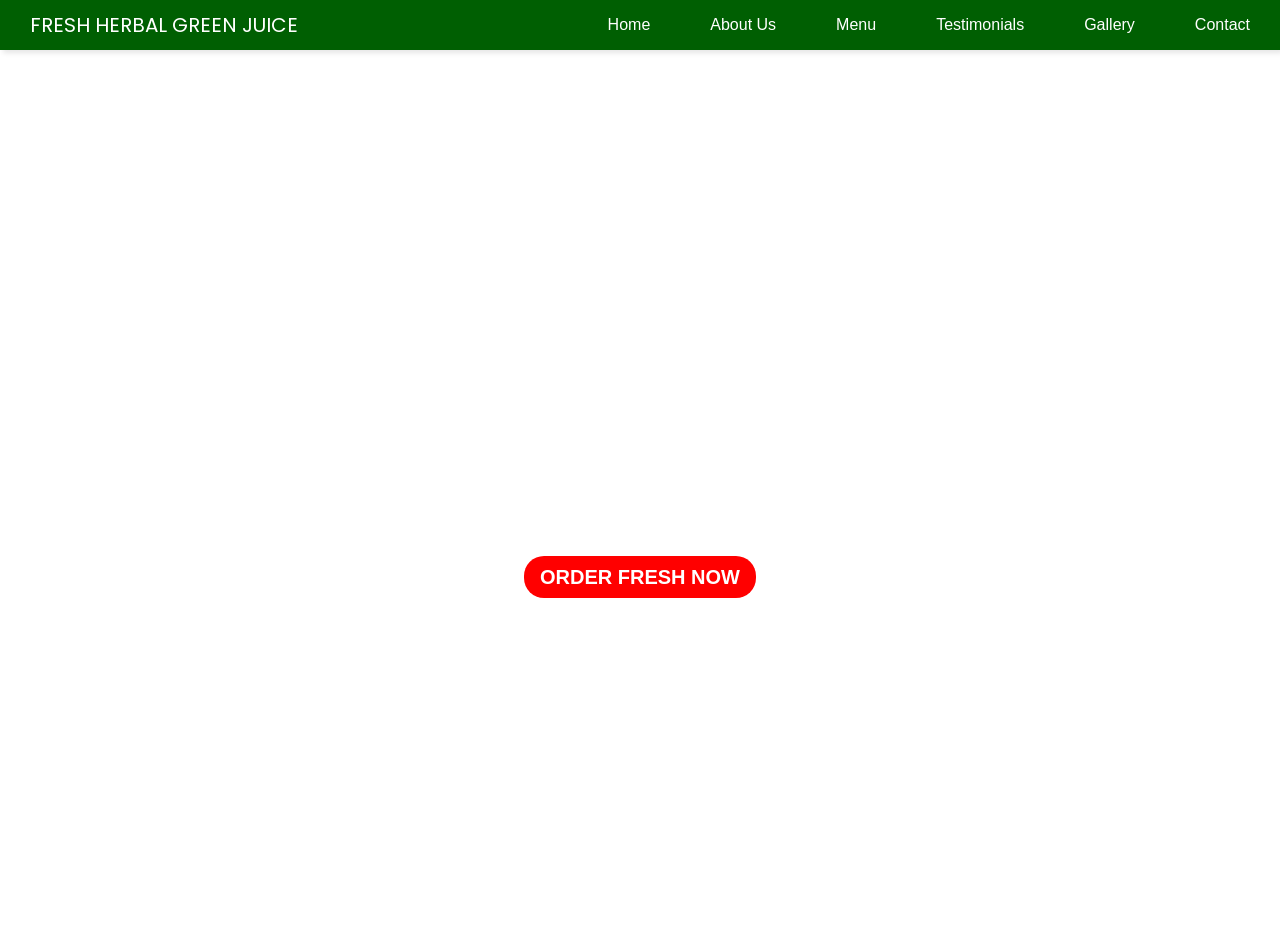
<file: index.html>
<!DOCTYPE html>
<html lang="en">
<head>
    <meta charset="UTF-8">
    <meta name="viewport" content="width=device-width, initial-scale=1.0">
    <title>FRESH HERBAL GREEN JUICE</title>
    <link rel="stylesheet" href="./wibu.css">

   <link rel="preconnect" href="https://fonts.googleapis.com">
<link rel="preconnect" href="https://fonts.gstatic.com" crossorigin>
<link href="https://fonts.googleapis.com/css2?family=Poppins:ital,wght@0,100;0,200;0,300;0,400;0,500;0,600;0,700;0,800;0,900;1,100;1,200;1,300;1,400;1,500;1,600;1,700;1,800;1,900&display=swap" rel="stylesheet">
</head>
<body>
     <nav>
        <ul class="side-bar">
<li onclick=hideSidebar()> <a href="#"><svg xmlns="http://www.w3.org/2000/svg" height="24px" viewBox="0 -960 960 960" width="24px" fill="white"><path d="m256-200-56-56 224-224-224-224 56-56 224 224 224-224 56 56-224 224 224 224-56 56-224-224-224 224Z"/></svg></a></li>
<li> <a href="./index.html">Home</a></li>
<li> <a href="#"onclick="openPopup()">About Us</a></li>
<li> <a href="./menu.html">Menu</a></li>
<li> <a href="./testimonial.html">Testimonials</a></li>
<li> <a href="#">Gallery</a></li>
<li> <a href="./contactus.html">Contact</a></li>

</ul>

<ul>
<li> <a href="#">FRESH HERBAL GREEN JUICE</a></li>
<li class="hideOnMobile"> <a href="#">Home</a></li>
<li class="hideOnMobile"> <a  href="#" onclick="openPopup()">About Us</a></li>
<li class="hideOnMobile"> <a href="./menu.html">Menu</a></li>
<li class="hideOnMobile"> <a href="./testimonial.html">Testimonials</a></li>
<li class="hideOnMobile"> <a href="#">Gallery</a></li>
<li class="hideOnMobile"> <a href="./contactus.html">Contact</a></li>
<li class="menu-button" onclick=showSidebar()> <a href="#"><svg xmlns="http://www.w3.org/2000/svg" height="26" viewBox="0 -960 960 960" width="26" fill="white"><path d="M120-240v-80h720v80H120Zm0-200v-80h720v80H120Zm0-200v-80h720v80H120Z"/></svg></a></li>

</ul>
 </nav>
<video autoplay muted loop class="bg-video">
    <source src="./backvid.mp4" type="video/mp4">
</video>

   
 
   
    <!--Hero Section-->

<section class="hero">
    <div class="hero-content">

        <h1> Herbal/Green /Juice</h1>
        <h2>Detox your body, Boost your Energy,Enhance vitality,and enjoy the pure 
            taste of 100% natural herbs and fruits juice-No Chemicals added
        </h2>


        <a href="./menu.html" class="btn">ORDER FRESH NOW</a>


    </div>

</section>


<!--About US ,Page-->
<div class="about-all"></div>
<div  class="popup">
    <div class="popup-content">
        <span class="close"
         onclick=closePopup()>&times;</span>
     <h1>ABOUT US</h1>

        <p>At FRESH HERBAL GREEN JUICE,
        we believe that nature provides powerful solutions for a healthier life.
        Our mission is to support your body's natural wellness process through 
        100% natural,carefully selected herbal ingredients.
        
        </p>

<p>We are committed to producing high-quality juice made from fresh 
    herbs and fruits,
    with no chemicals or other artificial additives.
         </p>

         <h2>🌱OUR PURPOSE</h2>
         <P>Our goal is simple:To help people improve their health naturally.</P>


         <h2>🏆EXPERIENCE & TRUST</h2>
         <P>
            Over the years, we have served many satisfied customers who trust our products
            as part of their daily wellness routine.
            Our growing community continues to recommend us because of:
         </P>

         <ol>
          <li>Natural Ingredients</li>
         <li>Super Effective Remedies</li>
        <li>Safe and hygienic preparation processs</li>
        <li>Positive customer experience</li>

         </ol>

         <h2>🌍OUR COMMITMENT</h2>
         <ol>

        <li>Using fresh,natural ingredients</li>
        <li>Mantaining strict hygiene during production</li>
        <li>Providing honest wellness guidence</li>
        <li>Continuosly improving our formulas</li>
         </ol>

        
               <h2> Why choose FRESH HERBAL GREEN JUICE?</h2>
          
           <p> Because we combine Nature,Quality,trust and Experience.<br>

            We believe that a healthy body leads to a powerful life.

           </p>

            <h2>OUR BRANCHES</h2>
            <P>We are currently in 2 locations in Kampala:
                1 at (ARUA PARK PLAZA) opposite BABY COACH BUS PARK,
                and another one at (PEOPLE'S PLAZA)-Ben Kiwanuka Street.
            </P>
        </div>

     </div>
</div>

         
    





    <script>

        function showSidebar(){
            const sidebar = document.querySelector('.side-bar')
            sidebar.style.display='flex'
        }

        function hideSidebar(){ const sidebar = document.querySelector('.side-bar')
            sidebar.style.display='none'

        }
        
        function openPopup(){
            const aboutUs = document.querySelector('.popup')
            aboutUs.style.display='flex'
        }

        function closePopup(){
             const aboutUs = document.querySelector('.popup')
            aboutUs.style.display='none'

        }
    </script>
</body>
</html>
</file>
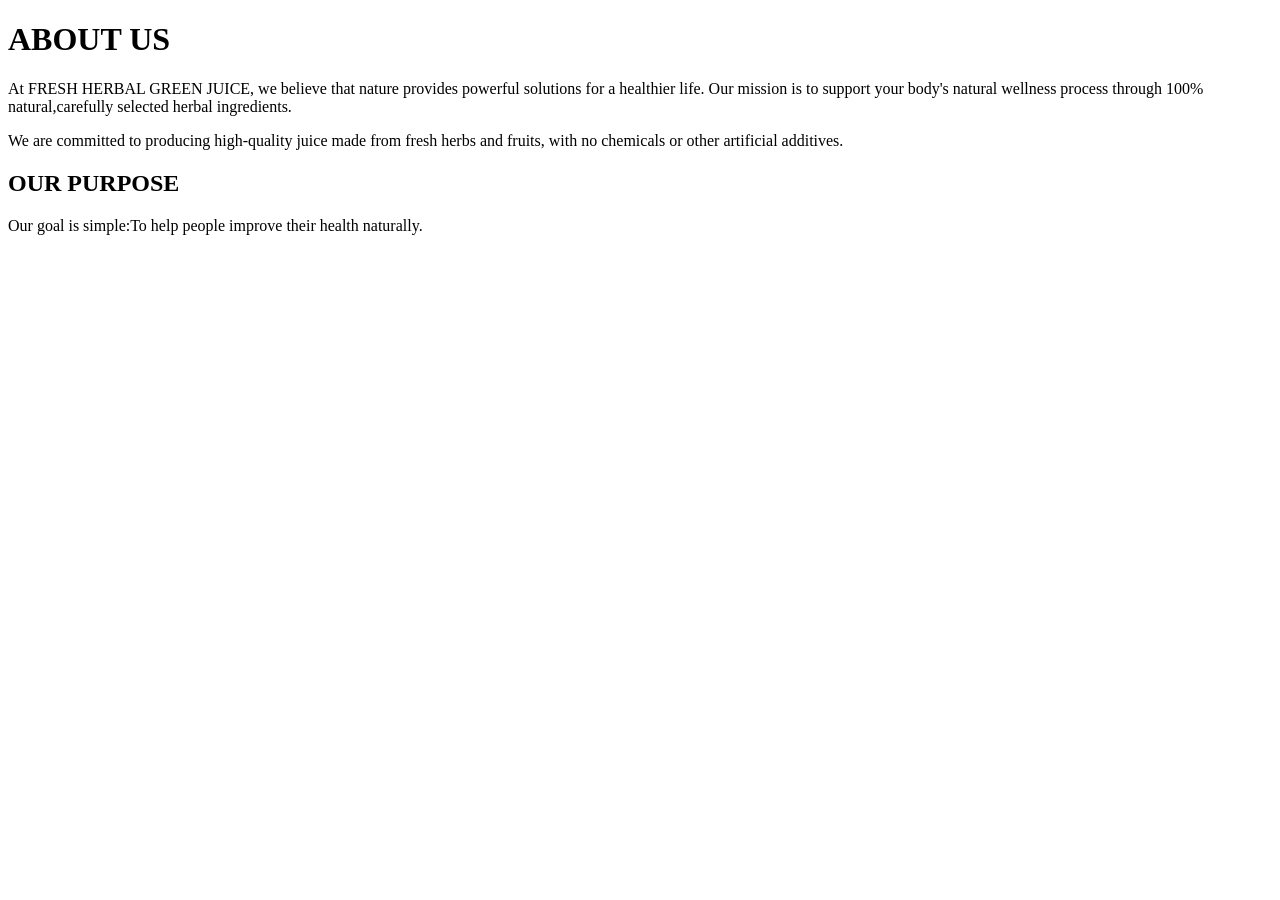
<file: aboutus.html>
<!DOCTYPE html>
<html lang="en">
<head>
    <meta charset="UTF-8">
    <meta name="viewport" content="width=device-width, initial-scale=1.0">
    <title>About Us-</title>
</head>
<body>
    <div class="container">
        <h1>ABOUT US</h1>

        <p>At FRESH HERBAL GREEN JUICE,
        we believe that nature provides powerful solutions for a healthier life.
        Our mission is to support your body's natural wellness process through 
        100% natural,carefully selected herbal ingredients.
        
        </p>

<p>We are committed to producing high-quality juice made from fresh 
    herbs and fruits,
    with no chemicals or other artificial additives.
         </p>

         <h2>OUR PURPOSE</h2>
         <P>Our goal is simple:To help people improve their health naturally.</P>

         
    </div>
</body>
</html>
</file>
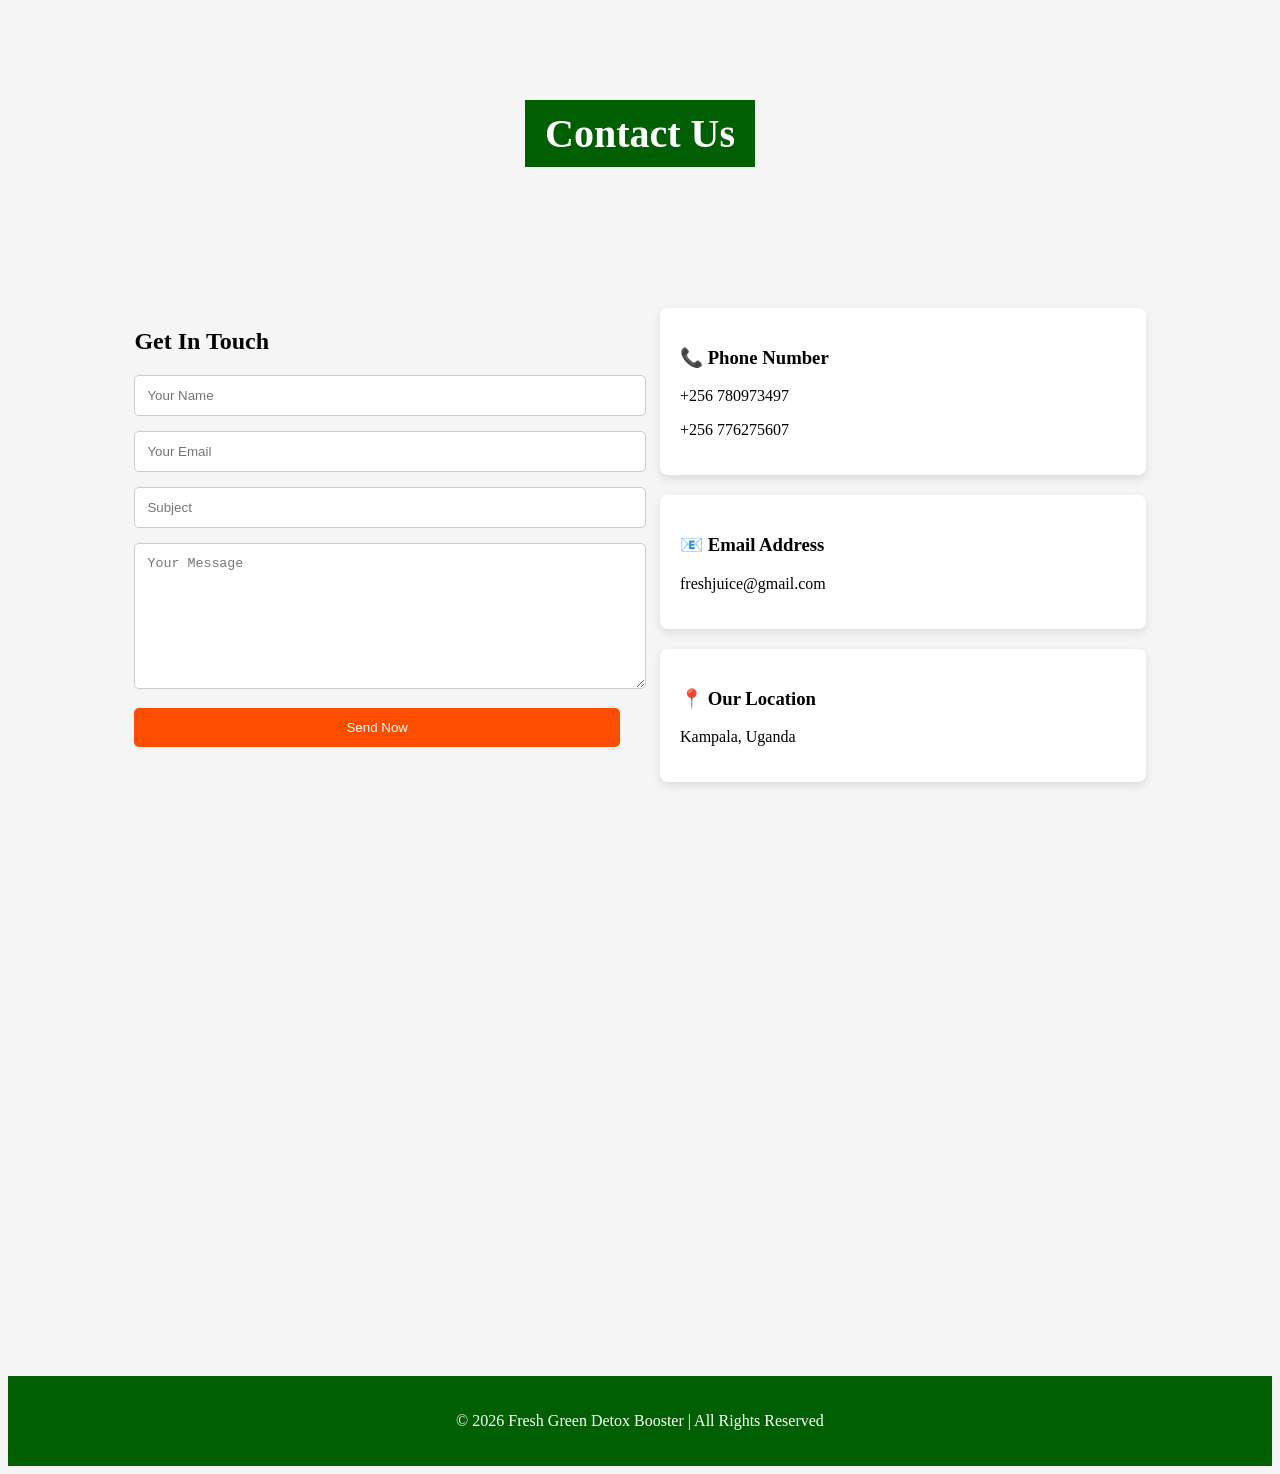
<file: contactus.html>
<!DOCTYPE html>
<html lang="en">
<head>
<meta charset="UTF-8">
<meta name="viewport" content="width=device-width, initial-scale=1.0">
<title>Contact Us</title>
<link rel="stylesheet" href="./contuctus.css">
</head>
<body>

<!-- HERO SECTION -->
<section class="hero">
  <h1>Contact Us</h1>
</section>

<!-- CONTACT SECTION -->
<section class="contact-container">

  <!-- LEFT SIDE FORM -->
  <div class="contact-form">
    <h2>Get In Touch</h2>
    <input type="text" placeholder="Your Name">
    <input type="email" placeholder="Your Email">
    <input type="text" placeholder="Subject">
    <textarea placeholder="Your Message"></textarea>
    <button>Send Now</button>
  </div>

  <!-- RIGHT SIDE INFO -->
  <div class="contact-info">

    <div class="info-box">
      <h3>📞 Phone Number</h3>
      <p>+256 780973497</p>
      <p>+256 776275607</p>
    </div>

    <div class="info-box">
      <h3>📧 Email Address</h3>
      <p>freshjuice@gmail.com</p>
    </div>

    <div class="info-box">
      <h3>📍 Our Location</h3>
      <p>Kampala, Uganda</p>
      

    </div>

  </div>
</section>

<!-- GOOGLE MAP -->
<section class="map">
  <iframe 
    src="https://www.google.com/maps/embed?pb=!1m18!1m12!1m3!1d997.4392961463749
    !2d32.57381056953232!3d0.3171825410645838!2m3!1f0!2f0!3f0!3m2!1i1024!2i768!4
    f13.1!3m3!1m2!1s0x177dbbc73d81ce17%3A0x25b3d77a46d28161!2zRlJFU0ggTkFUVVJBTC
    Dwn42O8J-lpfCfjblPUkdBTklDIEZSVUlUIEpVQ0Xwn6Wt8J-NiQ!5e0!3m2!1sen!2sug!4v1772
    702896843!5m2!1sen!2sug" width="1500" height="450" style="border:0;" allowfullscreen=
    "" loading="lazy" referrerpolicy="no-referrer-when-downgrade">"
    width="100%" 
    height="300" 
    style="border:0;" 
    allowfullscreen="">
  </iframe>
</section>

<!-- FOOTER -->
<footer>
  <p>© 2026 Fresh Green Detox Booster | All Rights Reserved</p>
</footer>

</body>
</html>
</file>
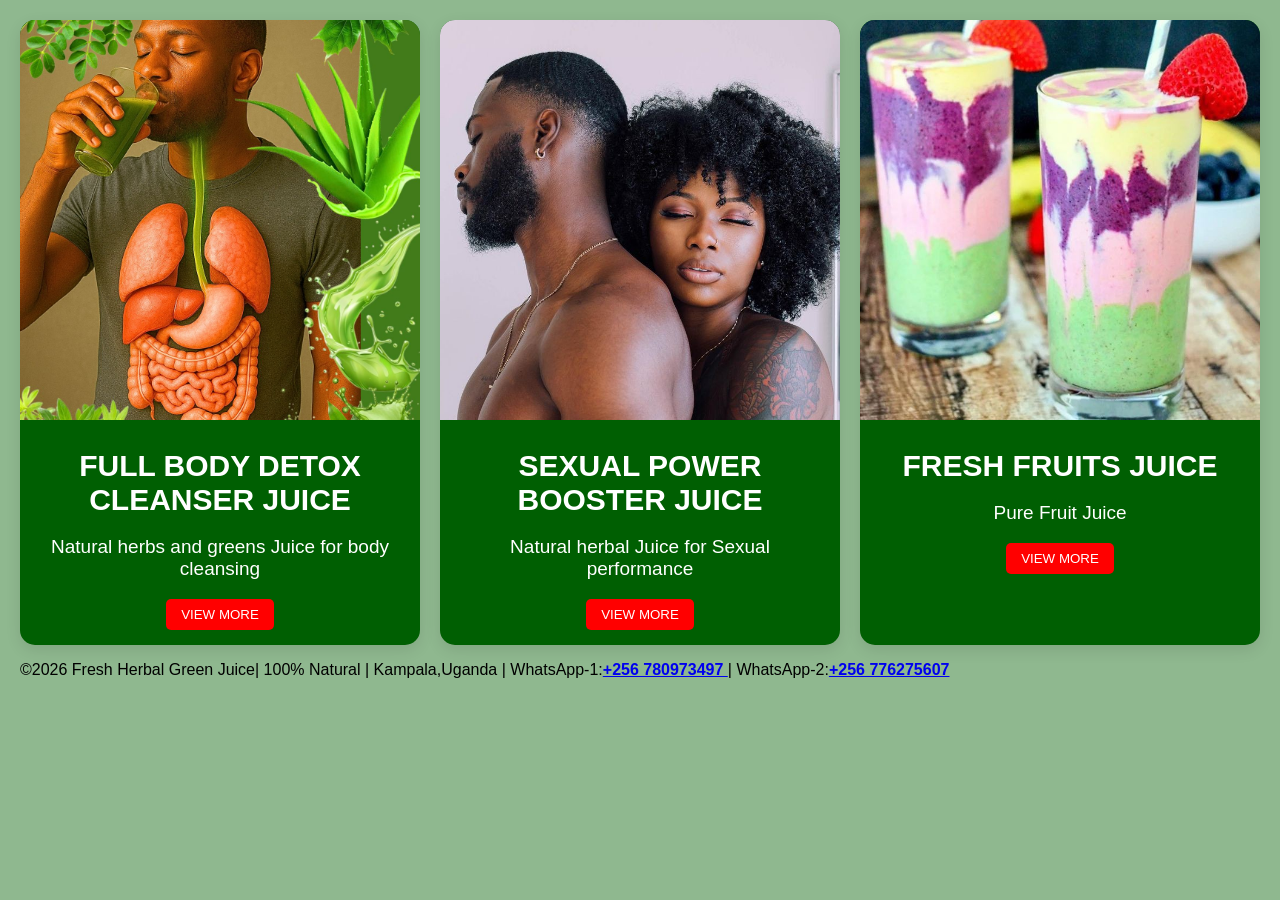
<file: menu.html>
<!DOCTYPE html>
<html lang="en">
<head>
    <meta charset="UTF-8">
    <meta name="viewport" content="width=device-width, initial-scale=1.0">
    <title>Menu-FRESH HERBAL GREEN JUICE</title>
    <link rel="stylesheet" href="./menu.css">
</head>
<body>



   <div class="card-container">
<div class="card">
<img src="./detox.jpg" alt="Fresh Green Detox">
<div class="card-content">
<h3>FULL BODY DETOX CLEANSER JUICE</h3>
<P>Natural herbs and greens Juice for body cleansing</P>
<button><a href="./newmenu.html">VIEW MORE</a></button>

</div>
</div>


<div class="card">
<img src="./sexual pose.jpg" alt="Sexual boosters">
<div class="card-content">
<h3>SEXUAL POWER BOOSTER JUICE</h3>
<P>Natural herbal Juice for Sexual performance</P>
<button>VIEW MORE</button>

</div>
</div>



<div class="card">
<img src="./juice glass.jpg" alt="Fresh fruits juice">
<div class="card-content">
<h3>FRESH FRUITS JUICE</h3>
<P>Pure Fruit Juice</P>
<button>VIEW MORE</button>

</div>
</div>
</div>

 <footer>
    <p>©2026 Fresh Herbal Green Juice| 100% Natural | Kampala,Uganda |

      WhatsApp-1:<a
      href="https://wa.me/256 780973497">+256 780973497 </a>
      | WhatsApp-2:<a
      href="https://wa.me/256 776275607">+256 776275607</a>
      



      </p>
 </footer>
<script>

</script>
</body>
</html>
</file>
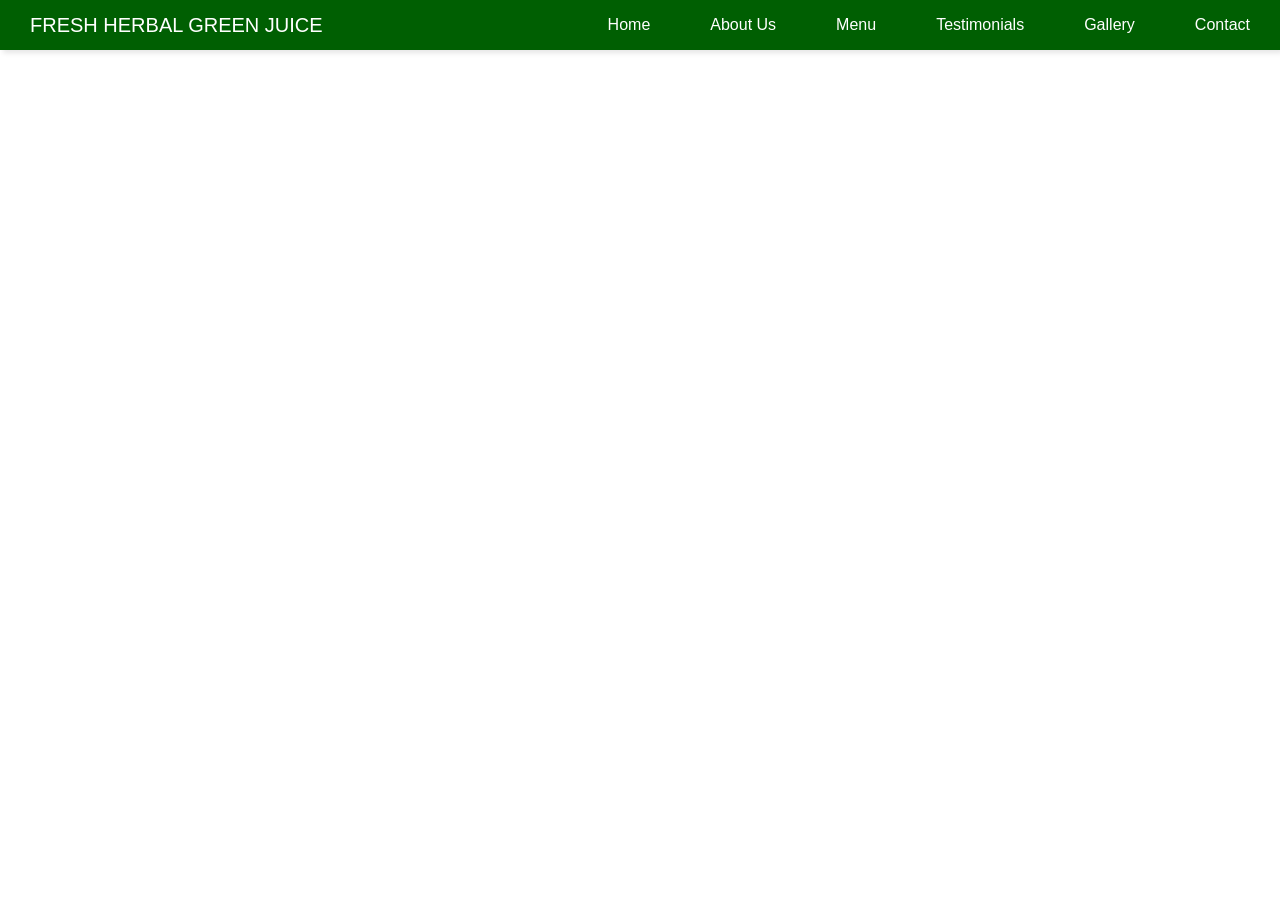
<file: navbar.html>
<!DOCTYPE html>
<html lang="en">
<head>
    <meta charset="UTF-8">
    <meta name="viewport" content="width=device-width, initial-scale=1.0">
    <title>navbar</title>
    <link rel="stylesheet" href="./wibu.css">
</head>
<body>
     
  <nav>
    
        <ul class="side-bar">
<li onclick=hideSidebar()> <a href="#"><svg xmlns="http://www.w3.org/2000/svg" height="24px" viewBox="0 -960 960 960" width="24px" fill="white"><path d="m256-200-56-56 224-224-224-224 56-56 224 224 224-224 56 56-224 224 224 224-56 56-224-224-224 224Z"/></svg></a></li>
<li> <a href="./index.html">Home</a></li>
<li> <a href="#"onclick="openPopup()">About Us</a></li>
<li> <a href="./menu.html">Menu</a></li>
<li> <a href="./testimonial.html">Testimonials</a></li>
<li> <a href="#">Gallery</a></li>
<li> <a href="./contactus.html">Contact</a></li>

</ul>

<ul>
<li> <a href="#">FRESH HERBAL GREEN JUICE</a></li>
<li class="hideOnMobile"> <a href="#">Home</a></li>
<li class="hideOnMobile"> <a  href="#" onclick="openPopup()">About Us</a></li>
<li class="hideOnMobile"> <a href="./menu.html">Menu</a></li>
<li class="hideOnMobile"> <a href="./testimonial.html">Testimonials</a></li>
<li class="hideOnMobile"> <a href="#">Gallery</a></li>
<li class="hideOnMobile"> <a href="./contactus.html">Contact</a></li>
<li class="menu-button" onclick=showSidebar()> <a href="#"><svg xmlns="http://www.w3.org/2000/svg" height="26" viewBox="0 -960 960 960" width="26" fill="white"><path d="M120-240v-80h720v80H120Zm0-200v-80h720v80H120Zm0-200v-80h720v80H120Z"/></svg></a></li>

</ul>
 </nav> 
<!--About US ,Page-->
<div class="about-all"></div>
<div  class="popup">
    <div class="popup-content">
        <span class="close"
         onclick=closePopup()>&times;</span>
     <h1>ABOUT US</h1>

        <p>At FRESH HERBAL GREEN JUICE,
        we believe that nature provides powerful solutions for a healthier life.
        Our mission is to support your body's natural wellness process through 
        100% natural,carefully selected herbal ingredients.
        
        </p>

<p>We are committed to producing high-quality juice made from fresh 
    herbs and fruits,
    with no chemicals or other artificial additives.
         </p>

         <h2>🌱OUR PURPOSE</h2>
         <P>Our goal is simple:To help people improve their health naturally.</P>


         <h2>🏆EXPERIENCE & TRUST</h2>
         <P>
            Over the years, we have served many satisfied customers who trust our products
            as part of their daily wellness routine.
            Our growing community continues to recommend us because of:
         </P>

         <ol>
          <li>Natural Ingredients</li>
         <li>Super Effective Remedies</li>
        <li>Safe and hygienic preparation processs</li>
        <li>Positive customer experience</li>

         </ol>

         <h2>🌍OUR COMMITMENT</h2>
         <ol>

        <li>Using fresh,natural ingredients</li>
        <li>Mantaining strict hygiene during production</li>
        <li>Providing honest wellness guidence</li>
        <li>Continuosly improving our formulas</li>
         </ol>

        
               <h2> Why choose FRESH HERBAL GREEN JUICE?</h2>
          
           <p> Because we combine Nature,Quality,trust and Experience.<br>

            We believe that a healthy body leads to a powerful life.

           </p>

            <h2>OUR BRANCHES</h2>
            <P>We are currently in 2 locations in Kampala:
                1 at (ARUA PARK PLAZA) opposite BABY COACH BUS PARK,
                and another one at (PEOPLE'S PLAZA)-Ben Kiwanuka Street.
            </P>
        </div>

     </div>
</div>

         
    


    <script>

        function showSidebar(){
            const sidebar = document.querySelector('.side-bar')
            sidebar.style.display='flex'
        }

        function hideSidebar(){ const sidebar = document.querySelector('.side-bar')
            sidebar.style.display='none'

        }
        
        function openPopup(){
            const aboutUs = document.querySelector('.popup')
            aboutUs.style.display='flex'
        }

        function closePopup(){
             const aboutUs = document.querySelector('.popup')
            aboutUs.style.display='none'

        }
    </script>
</body>
</html>
</file>
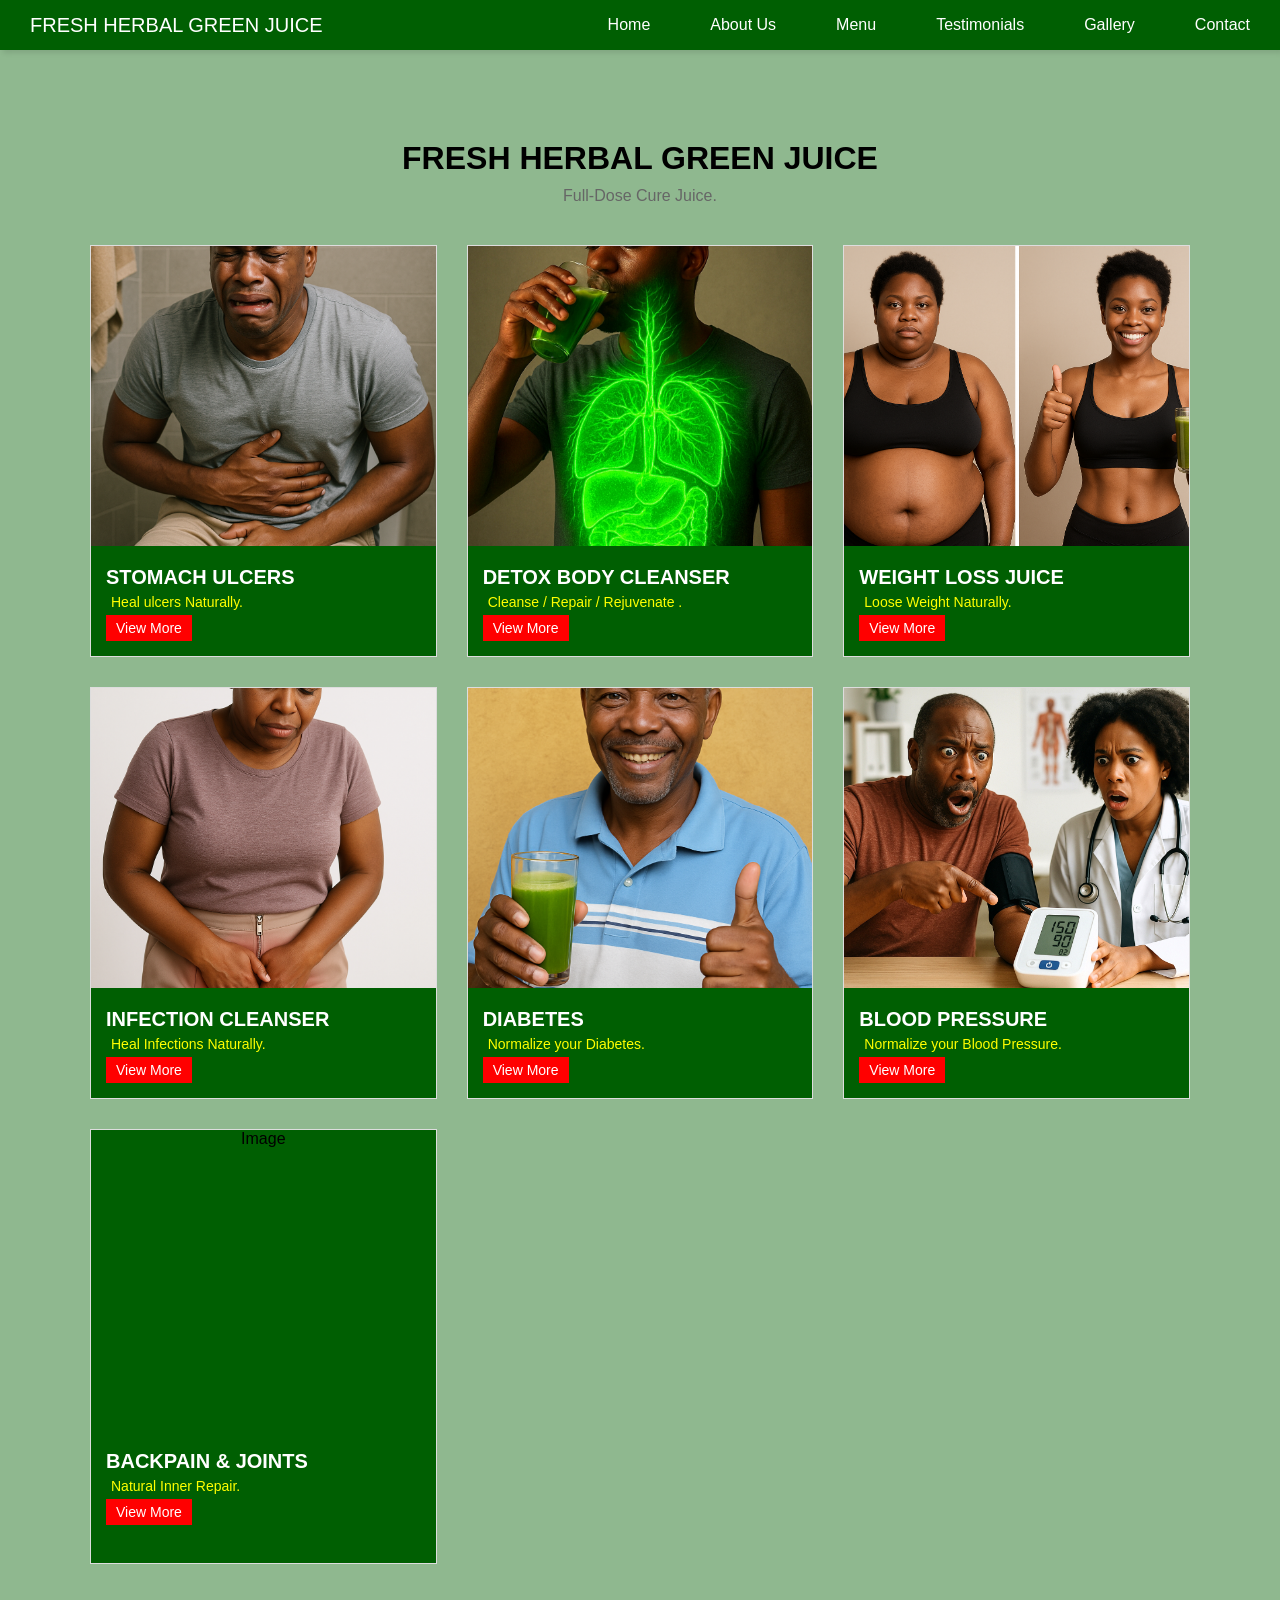
<file: newmenu.html>
<!DOCTYPE html>
<html lang="en">
<head>
    <meta charset="UTF-8">
    <meta name="viewport" content="width=device-width, initial-scale=1.0">
    <title>Green juice</title>
    <link rel="stylesheet" href="./newmenu.css">
     <link rel="stylesheet" href="./wibu.css">
    
</head>
<body>
    
<nav>
    
        <ul class="side-bar">
<li onclick=hideSidebar()> <a href="#"><svg xmlns="http://www.w3.org/2000/svg" height="24px" viewBox="0 -960 960 960" width="24px" fill="white"><path d="m256-200-56-56 224-224-224-224 56-56 224 224 224-224 56 56-224 224 224 224-56 56-224-224-224 224Z"/></svg></a></li>
<li> <a href="./index.html">Home</a></li>
<li> <a href="#"onclick="openPopup()">About Us</a></li>
<li> <a href="./menu.html">Menu</a></li>
<li> <a href="./testimonial.html">Testimonials</a></li>
<li> <a href="#">Gallery</a></li>
<li> <a href="./contactus.html">Contact</a></li>

</ul>

<ul>
<li> <a href="#">FRESH HERBAL GREEN JUICE</a></li>
<li class="hideOnMobile"> <a href="#">Home</a></li>
<li class="hideOnMobile"> <a  href="#" onclick="openPopup()">About Us</a></li>
<li class="hideOnMobile"> <a href="./menu.html">Menu</a></li>
<li class="hideOnMobile"> <a href="./testimonial.html">Testimonials</a></li>
<li class="hideOnMobile"> <a href="#">Gallery</a></li>
<li class="hideOnMobile"> <a href="./contactus.html">Contact</a></li>
<li class="menu-button" onclick=showSidebar()> <a href="#"><svg xmlns="http://www.w3.org/2000/svg" height="26" viewBox="0 -960 960 960" width="26" fill="white"><path d="M120-240v-80h720v80H120Zm0-200v-80h720v80H120Zm0-200v-80h720v80H120Z"/></svg></a></li>

</ul>
 </nav> 
<!--About US ,Page-->
<div class="about-all"></div>
<div  class="popup">
    <div class="popup-content">
        <span class="close"
         onclick=closePopup()>&times;</span>
     <h1>ABOUT US</h1>

        <p>At FRESH HERBAL GREEN JUICE,
        we believe that nature provides powerful solutions for a healthier life.
        Our mission is to support your body's natural wellness process through 
        100% natural,carefully selected herbal ingredients.
        
        </p>

<p>We are committed to producing high-quality juice made from fresh 
    herbs and fruits,
    with no chemicals or other artificial additives.
         </p>

         <h2>🌱OUR PURPOSE</h2>
         <P>Our goal is simple:To help people improve their health naturally.</P>


         <h2>🏆EXPERIENCE & TRUST</h2>
         <P>
            Over the years, we have served many satisfied customers who trust our products
            as part of their daily wellness routine.
            Our growing community continues to recommend us because of:
         </P>

         <ol>
          <li>Natural Ingredients</li>
         <li>Super Effective Remedies</li>
        <li>Safe and hygienic preparation processs</li>
        <li>Positive customer experience</li>

         </ol>

         <h2>🌍OUR COMMITMENT</h2>
         <ol>

        <li>Using fresh,natural ingredients</li>
        <li>Mantaining strict hygiene during production</li>
        <li>Providing honest wellness guidence</li>
        <li>Continuosly improving our formulas</li>
         </ol>

        
               <h2> Why choose FRESH HERBAL GREEN JUICE?</h2>
          
           <p> Because we combine Nature,Quality,trust and Experience.<br>

            We believe that a healthy body leads to a powerful life.

           </p>

            <h2>OUR BRANCHES</h2>
            <P>We are currently in 2 locations in Kampala:
                1 at (ARUA PARK PLAZA) opposite BABY COACH BUS PARK,
                and another one at (PEOPLE'S PLAZA)-Ben Kiwanuka Street.
            </P>
        </div>

     </div>
</div>

<!-- WHY CHOOSE US -->

<section class="section">


<h2>FRESH HERBAL GREEN JUICE</h2>

<p>Full-Dose Cure Juice.</p>


<div class="cards">

<!-- CARD 1 -->
 <div class="card">
<div class="card-img">
    <img src="./ulcers.png" alt="HEAL ULCERS ">
</div>
<div class="card-content">

<h3>STOMACH ULCERS</h3>
<p>Heal ulcers Naturally.</p>
<button><a href="https://forms.gle/t564mjU6ocBwjwLaA">View More</a></button>
</div>
</div>


<!-- CARD 2 -->

<div class="card">
<div class="card-img">
    <img src="./toxins out.png" alt="detox your body ">
</div>
<div class="card-content">

<h3>DETOX BODY CLEANSER</h3>
<p>Cleanse / Repair / Rejuvenate .</p>
<button><a href="#">View More</a></button>
</div>
</div>

<!-- CARD 3 -->


<div class="card">
<div class="card-img">
    <img src="./weightloss.png" alt="LOOSE WEIGHT">
</div>
<div class="card-content">

<h3>WEIGHT LOSS JUICE</h3>
<p>Loose Weight Naturally.</p>
<button><a href="#">View More</a></button>
</div>
</div>
<!-- CARD 4 -->

<div class="card">
<div class="card-img">
    <img src="./infections.png" alt="Heal infections naturally ">
</div>
<div class="card-content">

<h3>INFECTION CLEANSER</h3>
<p>Heal Infections Naturally.</p>
<button><a href="#">View More</a></button>
</div>
</div>

<!-- CARD 5 -->

<div class="card">
<div class="card-img">
     <img src="./diabetes.png" alt="Normalize Diabetes naturally ">
</div>
<div class="card-content">
<h3>DIABETES</h3>
<p>Normalize your Diabetes.</p>
<button><a href="#">View More</a></button>
</div>
</div>

<!-- CARD 6 -->

<div class="card">
<div class="card-img">
     <img src="./pressure.png" alt="Normalize Blood pressure naturally ">
</div>
<div class="card-content">
<h3>BLOOD PRESSURE</h3>
<p>Normalize your Blood Pressure.</p>
<button><a href="#">View More</a></button>
</div>
</div>


<!-- CARD 7 -->

<div class="card">
<div class="card-img">Image</div>
<div class="card-content">
<h3>BACKPAIN & JOINTS</h3>

<p>Natural Inner Repair.</p>
<button><a href="#">View More</a></button>
</div>
</div>

<!-- CARD 8 -->

<div class="card">
<div class="card-img">Image</div>
<div class="card-content">
<h3>COUGH & FLU FIGHTER</h3>
<p>Fast Relief from Cough and Flue.</p>
<button><a href="#">View More</a></button>
</div>
</div>
<!-- CARD 9 -->

<div class="card">
<div class="card-img">Image</div>
<div class="card-content">
<h3>CD4 COUNT BOOSTER(HIV/AIDS)</h3>
<p>Stay Strong. Stay Healthy.</p>
<button><a href="#">View More</a></button>
</div>
</div>
</div>

</section>


<script>

    /* JS code for navbar & sidebar */
    function showSidebar(){
            const sidebar = document.querySelector('.side-bar')
            sidebar.style.display='flex'
        }

        function hideSidebar(){ const sidebar = document.querySelector('.side-bar')
            sidebar.style.display='none'

        }
        
        function openPopup(){
            const aboutUs = document.querySelector('.popup')
            aboutUs.style.display='flex'
        }

        function closePopup(){
             const aboutUs = document.querySelector('.popup')
            aboutUs.style.display='none'

        }
/* simple JS animation */

const cards = document.querySelectorAll(".card");

cards.forEach((card,index)=>{
card.style.opacity = "0";
card.style.transform = "translateY(30px)";

setTimeout(()=>{
card.style.transition="0.6s";
card.style.opacity="1";
card.style.transform="translateY(0)";
}, index*200);

});

</script>

</body>
</html>
</file>
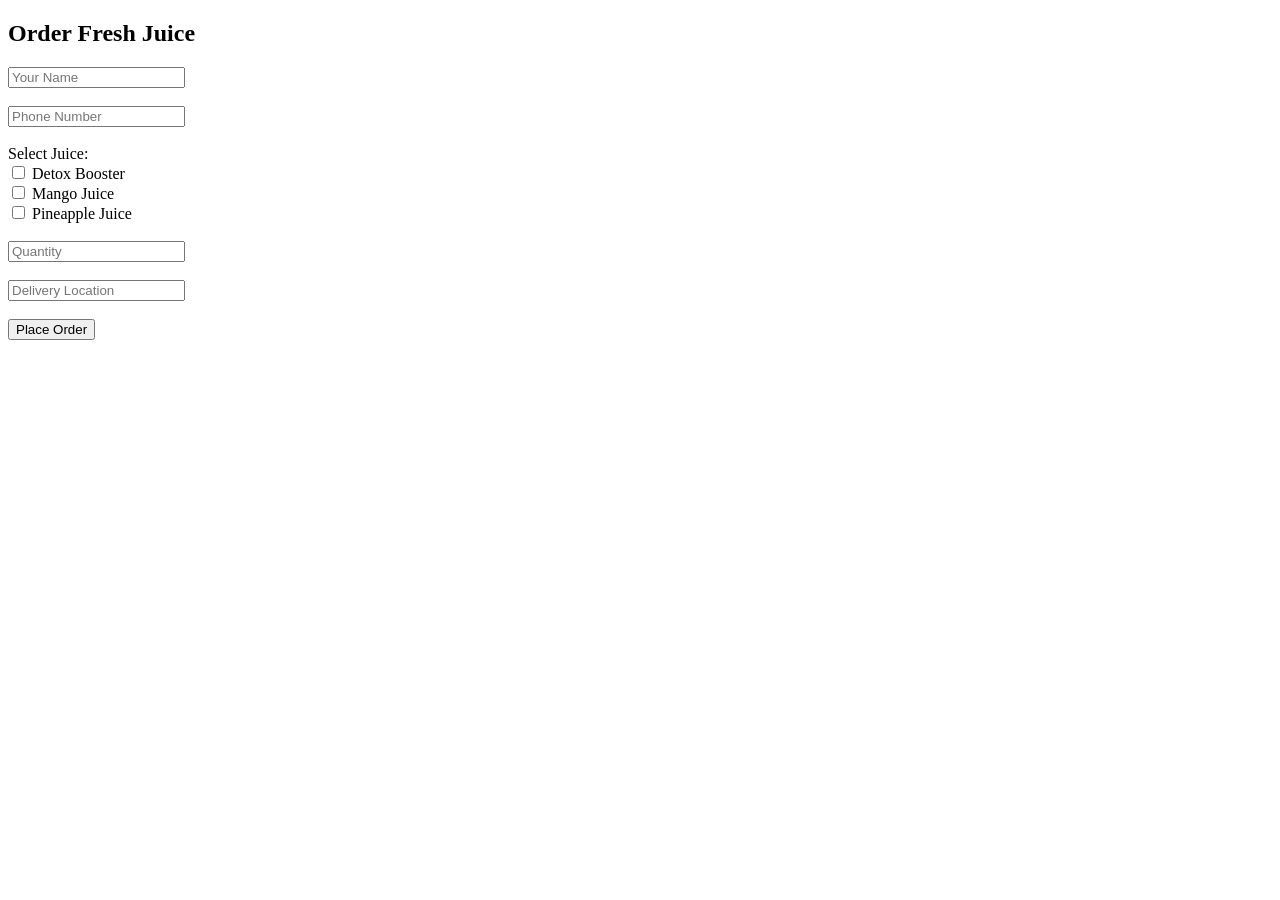
<file: pay.html>
<!DOCTYPE html>
<html lang="en">
<head>
    <meta charset="UTF-8">
    <meta name="viewport" content="width=device-width, initial-scale=1.0">
    <title>Payment</title>
</head>
<body>
  <h2>Order Fresh Juice</h2>

<input type="text" id="name" placeholder="Your Name"><br><br>

<input type="text" id="phone" placeholder="Phone Number"><br><br>

<label>Select Juice:</label><br>

<input type="checkbox" value="Fresh Green Detox Booster" class="juice"> Detox Booster<br>
<input type="checkbox" value="Mango Juice" class="juice"> Mango Juice<br>
<input type="checkbox" value="Pineapple Juice" class="juice"> Pineapple Juice<br><br>

<input type="number" id="qty" placeholder="Quantity"><br><br>

<input type="text" id="location" placeholder="Delivery Location"><br><br>

<button onclick="sendOrder()">Place Order</button> 
<script>

function sendOrder(){

let name = document.getElementById("name").value;
let phone = document.getElementById("phone").value;
let qty = document.getElementById("qty").value;
let location = document.getElementById("location").value;

let juices = document.querySelectorAll(".juice:checked");

let selected = "";

juices.forEach((j)=>{
selected += "- " + j.value + "%0A";
});

let message =
"New Juice Order 🍹%0A%0A" +
"Name: " + name + "%0A" +
"Phone: " + phone + "%0A%0A" +
"Products:%0A" +
selected +
"%0AQuantity: " + qty +
"%0A%0ADelivery: " + location;

let whatsappNumber = "2567XXXXXXXX";

let url = "https://wa.me/" + whatsappNumber + "?text=" + message;

window.open(url, "_blank");

}

</script> 
</body>
</html>
</file>
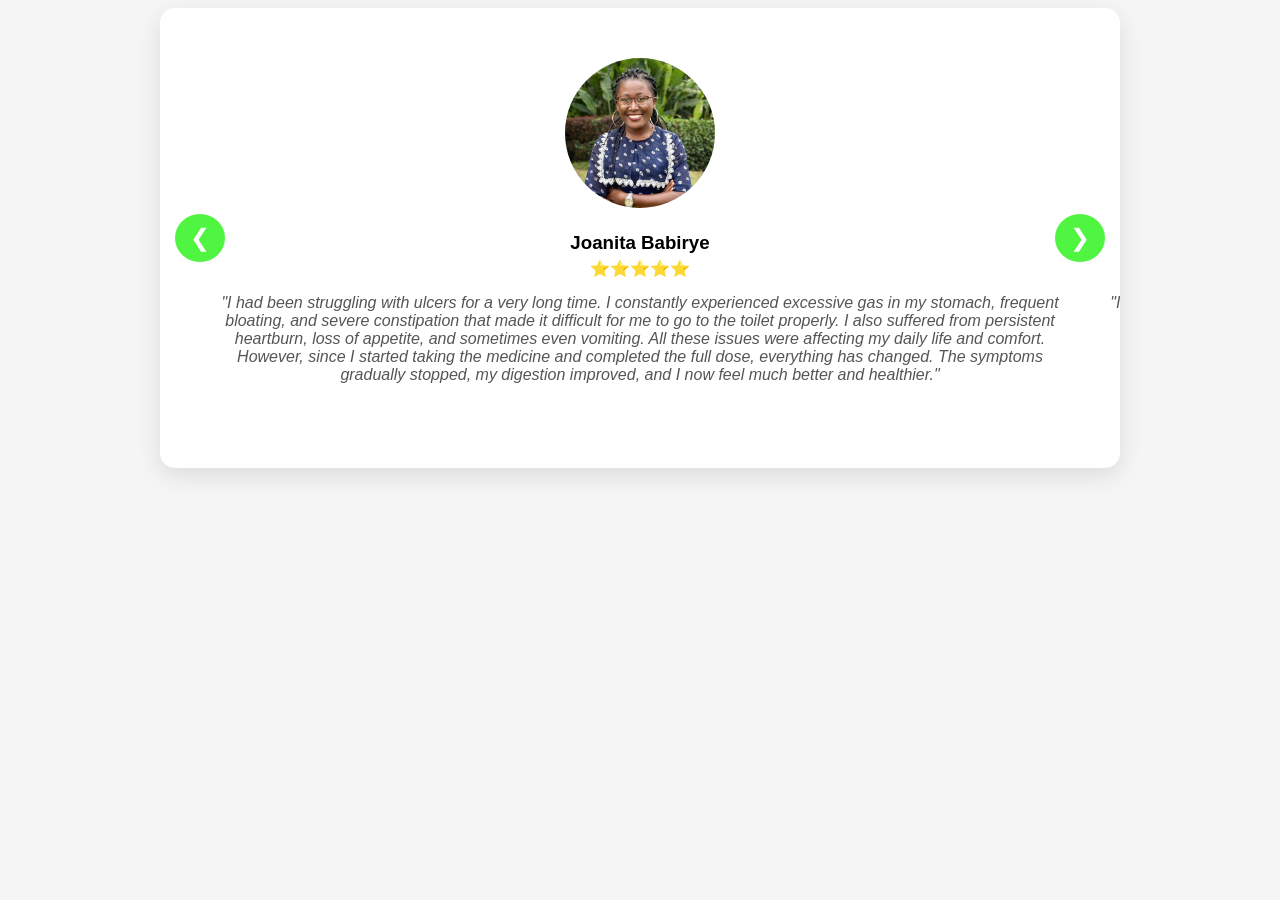
<file: testimonial.html>
<!DOCTYPE html>
<html lang="en">
<head>
    <meta charset="UTF-8">
    <meta name="viewport" content="width=device-width, initial-scale=1.0">
    <title>Testimonials-FRESH HERBAL GREEN JUICE</title>
    <link rel="stylesheet" href="./testimonial.css">
</head>
<body>
 <section class="testimonial-section">
  <div class="testimonial-slider">
    <!-- Testimonial 1 -->
      <div class="testimonial">
      <img src="./Joanita-Babirye.jpg" alt="Linda Gray" class="profile-pic">
      <h3>Joanita Babirye</h3>
      <div class="rating">⭐⭐⭐⭐⭐</div>
      <p>"I had been struggling with ulcers for a very long time. I constantly experienced excessive
         gas in my stomach, frequent bloating, and severe constipation that made it difficult for me 
         to go to the toilet properly. I also suffered from persistent heartburn, loss of appetite, 
         and sometimes even vomiting.
All these issues were affecting my daily life and comfort. However, since I started taking 
the medicine and completed the full dose, everything has changed. The symptoms gradually stopped, 
my digestion improved, and I now feel much better and healthier."</p>
    </div>
    
    <!-- Testimonial 2 -->
    <div class="testimonial">
      <img src="./Nakato-Gloria.jpg" alt="Skin Cleanser" class="profile-pic">
      <h3>Nakato Gloria</h3>
      <div class="rating">⭐⭐⭐⭐⭐</div>
      <p>"I used to struggle with very sensitive skin. My face was always breaking out with pimples, stubborn blackheads, and dark spots that made me feel uncomfortable and insecure. I tried different products, but nothing seemed to calm my skin properly.
When I started using the (Aloe Vera Skin Cleanser Oil), I honestly didn't expect much at first. But within a few weeks, I noticed a big difference. My breakouts reduced, my skin felt smoother, and the dark spots gradually started fading. My face looks clearer, healthier, and more balanced now.
I'm so happy with the results. My skin feels clean, refreshed, and much more confident than before."</p>
    </div>
    <!-- Testimonial 3 -->
    <div class="testimonial">
      <img src="./Senyonga-Rashid.jpg" alt="Mike Brown" class="profile-pic">
      <h3>Senyonga Rashid</h3>
      <div class="rating">⭐⭐⭐⭐⭐</div>
      <p>""Nze nnali  munafu mubulili era nga, silina kwesiga mu ngeri y'obulamu bwange obw'ekyama. 
        Bwe nagezesa eddagala(Sexual Power Juice) elizibukula emisuwa, natandika okulaba enjawulo — 
        nenfuna n'amaanyi agasingawo, 
        okutambula kw'omusaayi ne kulongoosebwa,
         era n'enkola yange ne yongeramu obunywevu. Kati mpulira nga ndi nze ddala nate."."</p>
    </div>
    <!-- Testimonial 4 -->
    <div class="testimonial">
      <img src="./Sellector-Eddy.jpg" alt="Emily White" class="profile-pic">
      <h3>Sellector Eddy</h3>
      <div class="rating">⭐⭐⭐⭐</div>
      <p>"I struggled with low stamina before. Now I feel more active, confident, 
        and satisfied with my performance 👍👍!"</p>
    </div>
    <!-- Testimonial 5 -->
    <div class="testimonial">
      <img src="./Augistin-Baraka.jpg" alt="Alex Green" class="profile-pic">
      <h3>Augistin Baraka</h3>
      <div class="rating">⭐⭐⭐⭐⭐</div>
      <p>"Nilikuwa najihisi dhaifu na kukosa kujiamini. Baada ya kujaribu Sexual Power Juice, 
        niliona kuongezeka kwa nguvu na ustahimilivu, 
        mzunguko bora wa damu, na utendaji wenye nguvu zaidi. Sasa najihisi kama mimi tena."</p>
    </div>
    <!-- Testimonial 6 -->
    <div class="testimonial">
      <img src="./Nansikombi-Evelyn.jpg" alt="Sophia Blue" class="profile-pic">
      <h3>Nansikombi Evelyn</h3>
      <div class="rating">⭐⭐⭐⭐⭐</div>
      <p>"Nnali mpulira obulumi mu nnyingo zange, era nnali mpulira ng'amagulu gange gombi gasanyalala.
         Omugongo gwange gwali gunduma nnyo. Ssaasobolanga kugenda bulungi mu emanju, Nnali mpulira
          okubuguma n'okutuuyana buli kiseera.
Bwe nagezesa Body Cleanser juice, natandika okuwulira enjawulo — omubiri gwange gwalabika 
nga gusasuddwa, 
era kati ndi bulungi."</p>
    </div>
    <!-- Testimonial 7 -->
    <div class="testimonial">
      <img src="./Asifiwe-Claude.jpg" alt="David Black" class="profile-pic">
      <h3>Asifiwe Claude</h3>
      <div class="rating">⭐⭐⭐⭐</div>
      <p>"Je souffrais d'ulcères depuis très longtemps. Je ressentais constamment un excès 
        de gaz dans l'estomac, des ballonnements fréquents et une constipation sévère qui me
         rendait difficile d'aller correctement aux toilettes. Je souffrais également de brûlures
          d'estomac persistantes, d'une perte d'appétit et parfois même de vomissements.
Tous ces problèmes affectaient ma vie quotidienne et mon confort. Cependant, depuis que j'ai 
commencé à prendre le médicament et que j'ai terminé le traitement complet, tout a changé. 
Les symptômes ont progressivement disparu, ma digestion s'est améliorée et je me sens maintenant 
beaucoup mieux et en meilleure santé."</p>
    </div>
    <!-- Testimonial 8 -->
   <div class="testimonial">
      <img src="./Isaac-Ojok.jpg" alt="Arnold Shirima" class="profile-pic">
      <h3>Isaac Ojok</h3>
      <div class="rating">⭐⭐⭐⭐⭐</div>
      <p>"At  first, I really doubted the Herbal Green Juice.
        I wasn't sure it would make any difference in my life.
        I've been managing diabetes for years, and I depend on my medication. But after adding this juice to my daily routine,
        I started noticing positive changes. I felt more energetic, lighter, and my sugar levels became more stable during my chech-ups."</p>
    </div>
  </div>

  <!-- Navigation -->
  <button class="prev">&#10094;</button>
  <button class="next">&#10095;</button>

   
  <script>
    const slider = document.querySelector('.testimonial-slider');
const testimonials = document.querySelectorAll('.testimonial');
const prevBtn = document.querySelector('.prev');
const nextBtn = document.querySelector('.next');

let index = 0;

function showSlide(i) {
  if (i >= testimonials.length) index = 0;
  else if (i < 0) index = testimonials.length - 1;
  else index = i;

  slider.style.transform = `translateX(-${index * 100}%)`;
}

nextBtn.addEventListener('click', () => showSlide(index + 1));
prevBtn.addEventListener('click', () => showSlide(index - 1));

// Auto-slide every 5 seconds
setInterval(() => {
  showSlide(index + 1);
}, 11000);
  </script>
</section>   
</body>
</html>
</file>
<file: wibu.css>
*{
    margin:0;
    padding:0;
}

body{
    min-height:100vh;
    font-family: 'Segoe UI', 'Segoe UI', Tahoma, Geneva, Verdana, sans-serif;
}

.bg-video{
    position:fixed;
    top:0;
    left:0;
    width:100%;
    height:100%;
    filter:contrast(100%)brightness(60%)
    saturate(200%);
    image-rendering:crisp-edges;
    object-fit:cover;
    z-index:-1;
}

nav{
    background-color:#005F02;
    box-shadow: 3px 3px 5px rgba(0,0,0,0.1);;
}

nav ul{

    width:100%;
    list-style: none;
    display:flex;
    justify-content: flex-end;
    align-items:center;
}

nav li{
    height:50px;

}

nav a{
    height:100%;
    padding:0 30px;
    text-decoration: none;
    display: flex;
    align-items:center;
    color:white;
}

nav a:hover{
    background-color:#F2B50B;
    border-radius: 50px;
}


nav li:first-child{

    margin-right: auto;
    
   font-family: "Poppins", sans-serif;
   font-size:20px;
}

.side-bar{
    position:fixed;
    top:0;
    right:0;
    height:100vh;
    width:250px;
    z-index:999;
    background-color: #005f0270;
    backdrop-filter:blur(10px);
    box-shadow:-10px 0 10px rgba(0,0,0,0.1);
    display:none;
    flex-direction:column;
    align-items:flex-start;
    justify-content: flex-start;
    
}

.side-bar li{
    width:100%;
}

.side-bar a{
    width:100%

}

.menu-button{
display:none;

}

.popup{
    position:fixed;
    top:50%;
    left:50%;
    transform: translate(-50%,-50%);
    border:1px solid white;
    border-radius:10px;
    z-index:10000;
    background-color:white;
    width:800px;
    height: auto;
    padding-left:20px;
    display:none;
    justify-content:space-between;
    align-items:center;
}
.close{
    cursor: pointer;
}
span{
    position:fixed;
    top:1%;
    left:95%;
    font-size:30px;
    
}


.hero{
    display:flex;
    justify-content: center;
    align-items: center;
    text-align: center;
    height:100vh;
    padding:0 20px;

}

.hero-content h1 {
    color:white;
    font-size:3rem;
    font-weight: 700;
    margin-bottom: 20px;
    line-height: 1.2;
}
.hero-content h2 {
    color:white; 
    font-weight: 700;
    margin-bottom: 20px;
    line-height: 1.2;
}

.btn{
    color:white;
    background-color: red;
    height:36px;
    width:autopx;
    padding-left: 16px;
    padding-right: 16px;
    padding-bottom: 10px;
    padding-top: 10px;
    border:none;
    border-radius: 20px;
    font-weight: 700;
    cursor: pointer;
    font-size: 20px;
    text-decoration: none;
}

.btn:hover{
    background-color: white;
    color:red;

}



@media(max-width:800px){

    .hideOnMobile{
display: none;
    }

    .menu-button{
        display:block;
    }
    .popup{
    width:90%;
    max-width:300px;
    height: auto;
}

.popup h1{
    font-size: 30px;
}

.popup h2{
    font-size: 25px;
}
span{
    position:fixed;
    top:0%;
    left:90%;
    font-size:30px;
}

  .popup p{
    font-size:12px;
 }
  .popup ol{
    font-size:10px;
 }
}


@media(max-width:400px){
  .side-bar{
width:100%;
    }

}
</file>
<file: contuctus.css>
** {
  margin: 0;
  padding: 0;
  box-sizing: border-box;
  font-family: Arial, sans-serif;
}

body {
  background: #f5f5f5;
}

/* HERO */
.hero {
  background: url('https://images.unsplash.com/photo-1524594154908-edd9d24c4a0d') center/cover;
  height: 250px;
  display: flex;
  justify-content: center;
  align-items: center;
  color: white;
}

.hero h1 {
  font-size: 40px;
  background: #005F02;
  
  padding: 10px 20px;
}

/* CONTACT SECTION */
.contact-container {
  display: flex;
  justify-content: space-between;
  padding: 50px 10%;
  gap: 40px;
  flex-wrap: wrap;
}

/* FORM */
.contact-form {
  flex: 1;
  min-width: 300px;
}

.contact-form h2 {
  margin-bottom: 20px;
}

.contact-form input,
.contact-form textarea {
  width: 100%;
  padding: 12px;
  margin-bottom: 15px;
  border: 1px solid #ccc;
  border-radius: 5px;
}

.contact-form textarea {
  height: 120px;
}

.contact-form button {
  background: #ff4d00;
  color: white;
  padding: 12px;
  border: none;
  width: 100%;
  border-radius: 5px;
  cursor: pointer;
}

.contact-form button:hover {
  background: #e03e00;
}

/* INFO BOXES */
.contact-info {
  flex: 1;
  min-width: 250px;
}

.info-box {
  background: white;
  padding: 20px;
  margin-bottom: 20px;
  border-radius: 8px;
  box-shadow: 0 4px 10px rgba(0,0,0,0.1);
}

/* MAP */
.map {
  padding: 20px 10%;
}

/* FOOTER */
footer {
  background: #005F02;
  color: white;
  text-align: center;
  padding: 20px;
  margin-top: 30px;
}
</file>
<file: menu.css>
body{
    margin:0;
    font-family: Arial,sans-serif;
    padding:20px;
    background:#005f0270;
}


.card-container{

    display: grid;
    grid-template-columns: repeat(auto-fit,
    minmax(250px,1fr));
    gap: 20px;
}

.card{
    background:#005f02;
    border-radius: 15px;
   
    overflow:hidden;
    box-shadow:0 5px 15px rgba(0,0,0,0.1);
    transition:0.3s ease;
}

.card:hover{
    transition: translateY(-8px);
}
.card img{
    width:100%;
    height:400px;
    object-fit: cover;
}

.card-content{
    padding:15px;
    text-align:center;

}
.card-content h3{

    margin:10px 0;
    color:white;
    font-size: 30px;
}

.card-content p{
font-size: 19px;
color:white;
}

button{
    padding:8px 15px;
    border:none;
    background:red;
    color:white;
    border-radius:5px;
    cursor:pointer;
}

button:hover{
    background:white;
    color:red;

}

button a{
    text-decoration: none;
    color:white;
}

button a:hover{
    background:white;
    color:red;

}
footer a{
    font-weight: bold;
}
</file>
<file: newmenu.css>
*{
margin:0;
padding:0;
box-sizing:border-box;
font-family:Arial, Helvetica, sans-serif;
}

body{
    background:#005f0270;
}

/* WHY CHOOSE US */

.section{
padding:80px 40px;
text-align:center;
}

.section small{
color:#777;
}

.section h2{
font-size:32px;
margin:10px 0;
}

.section p{
color:#666;
margin-bottom:40px;
}

/* CARDS */

.cards{
display:grid;
grid-template-columns:repeat(3,1fr);
gap:30px;
max-width:1100px;
margin:auto;
}

.card{
background:#005F02;
border:1px solid #ddd;
padding-bottom:0px;
transition:0.3s;
}

.card:hover{
transform:translateY(-5px);
box-shadow:0 8px 20px rgba(0,0,0,0.1);
}

.card-img{
height:300px;
width:100%;
object-fit: cover;
display:block;

}


.card-img img{
height:100%;
width:100%;
object-fit: cover;
display:block;

}

.card-content{
padding:15px;
text-align:left;

}

 .card-content button{
margin-top:auto;
background:red;
color:white;
padding:5px 10px;
font-size: 14px;
cursor: pointer;
border:none;
  
}
button:hover{
     background-color: white;
    color:red  ;
   
  

}
button a{
    
    text-decoration: none;
    color:white;
}

.card-content h3{
    font-size:20px;
margin:5px 0;
color:white;
}

.card-content p{
color:yellow;
font-size:14px;
margin:5PX;
}

/* MOBILE */

@media(max-width:900px){

.cards{
grid-template-columns:repeat(2,1fr);
}

}

@media(max-width:600px){

.cards{
grid-template-columns:1fr;
}

}
</file>
<file: testimonial.css>
body {
  font-family: Arial, sans-serif;
  background: #f5f5f5;
  display: flex;
  justify-content: center;
  padding: 0;
}

.testimonial-section {
  position: relative;
  width: 80%;
  max-width: 900px;
  height:100%;
  overflow: hidden;
  background: #fff;
  border-radius: 15px;
  box-shadow: 0 8px 25px rgba(0,0,0,0.1);
  padding: 30px;
}

.testimonial-slider {
  display: flex;
  transition: transform 0.5s ease-in-out;
}

.testimonial {
  min-width: 100%;
  box-sizing: border-box;
  text-align: center;
  padding: 20px;
}

.profile-pic {
  width: 150px;
  height: 150px;
  border-radius: 50%;
  object-fit: cover;
  margin-bottom: 10px;
}

h3 {
  margin: 10px 0 5px;
}

.rating {
  color: #f39c12;
  margin-bottom: 15px;
}

p {
  font-style: italic;
  color: #555;
}

/* Navigation Buttons */
.prev, .next {
  position: absolute;
  top: 50%;
  transform: translateY(-50%);
  background: #25f312;
  border: none;
  color: #fff;
  font-size: 24px;
  padding: 10px 15px;
  border-radius: 50%;
  cursor: pointer;
  opacity: 0.8;
  transition: opacity 0.3s;
}

.prev:hover, .next:hover {
  opacity: 1;
}

.prev {
  left: 15px;
}

.next {
  right: 15px;
}

/* Responsive */
@media (max-width: 768px) {
  .testimonial-section {
    width: 95%;
  }
}
</file>
